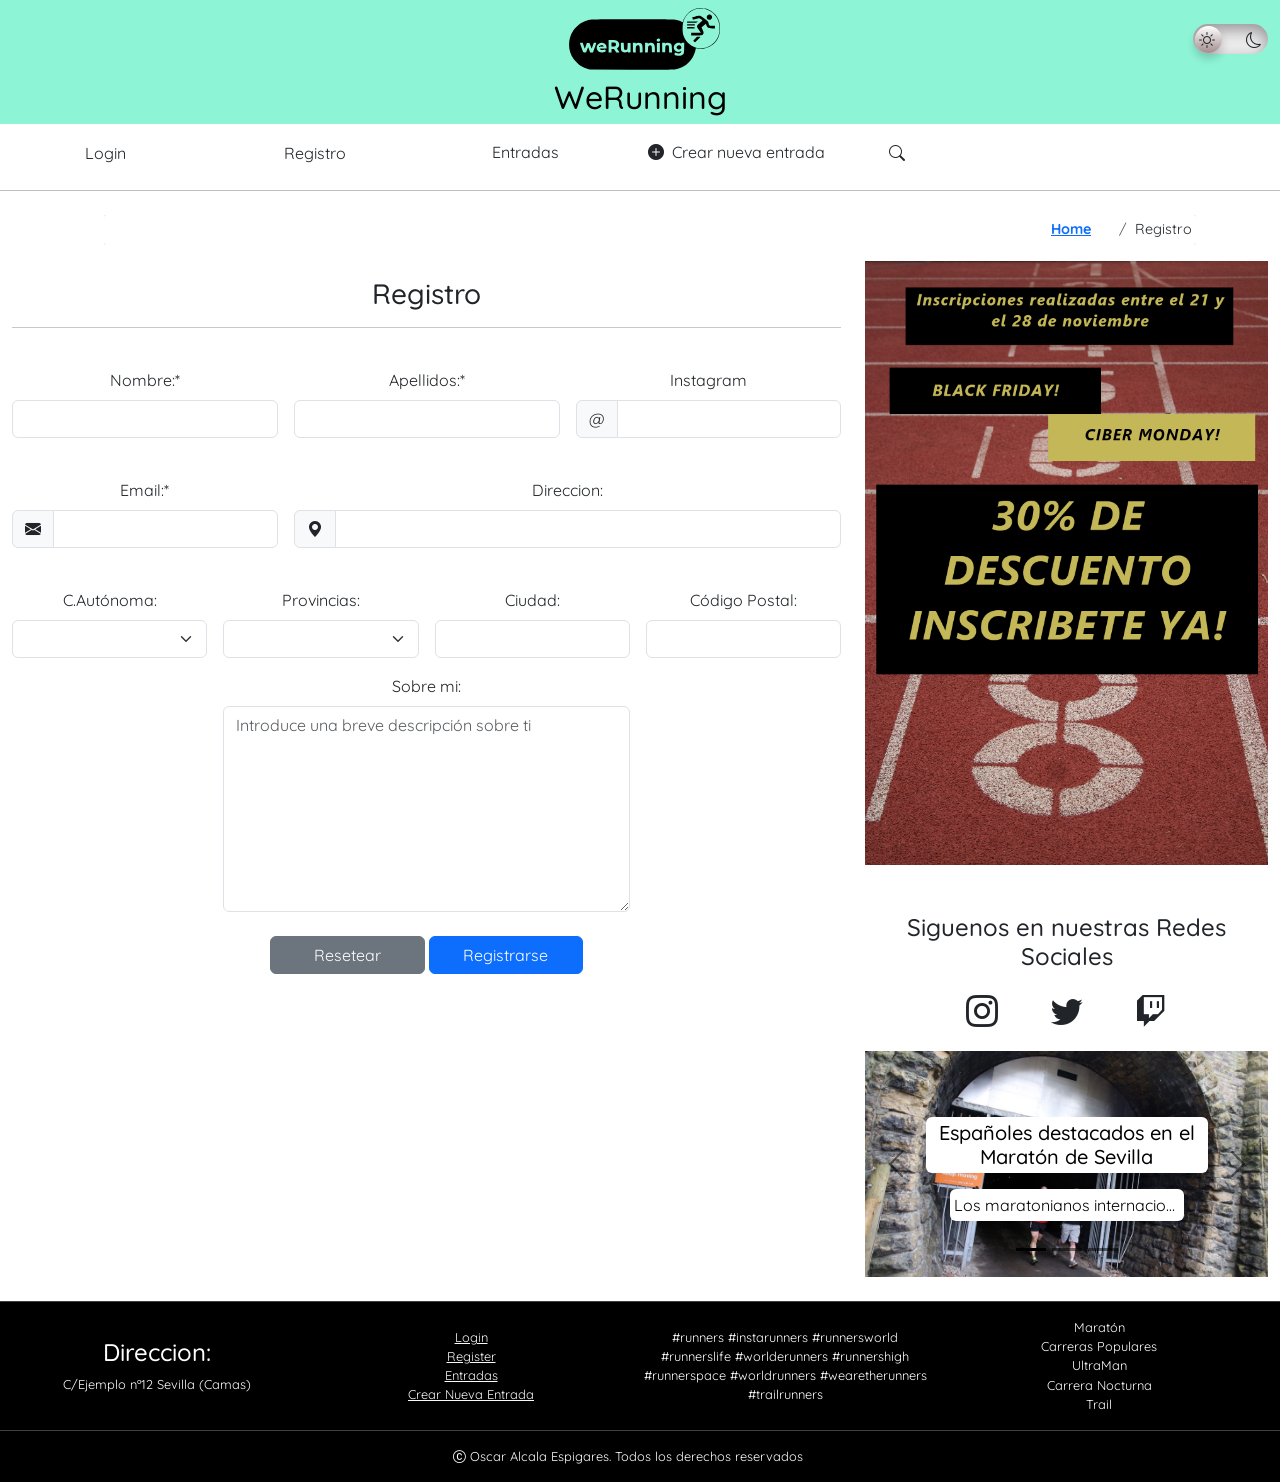
<file: registro.html>
<!DOCTYPE html>
<html lang="es">

<head>
  <meta charset="UTF-8">
  <meta http-equiv="X-UA-Compatible" content="IE=edge">
  <meta name="viewport" content="width=device-width, initial-scale=1.0">
  <link rel="stylesheet" href="assets/bootstrap-5.3.0-alpha1-dist/css/bootstrap.min.css">
  <link rel="stylesheet" href="https://cdn.jsdelivr.net/npm/bootstrap-icons@1.10.3/font/bootstrap-icons.css">
  <link rel="stylesheet" href="assets/css/styles.css">
  <link rel="stylesheet" href="assets/css/custom.css">
  <script defer src="assets/bootstrap-5.3.0-alpha1-dist/js/bootstrap.bundle.js"></script>
  <script defer src="assets/js/utils.js"></script>
  <script defer src="./assets/js/switch.js"></script>
  <title>weRunning</title>
</head>

<body>
  <div class="container-fluid ">
    <header class="row sticky-top">
      <div class="col-4 ms-auto text-center">
        <img class="p-2 ps-3 " src="assets/img/image.svg"  alt="Logo WeRunning">
      </div>
      <div class="form-check  form-switch col-4 " >
        <input type="checkbox" name="lightSwitch" id="lightSwitch"  class="input-switch">
        <label for="lightSwitch"  class="boton-switch ms-auto" > 
          <i class="bi bi-moon moon" ></i>
          <i class="bi bi-brightness-high sun"></i>
        </label>
      </div>
      <div class="col-12 d-none d-md-inline">
        <h2 class="text-center " tabindex="0">WeRunning</h2>
      </div>
    </header>
    <div class="row">
      <nav class="navbar navbar-expand-sm navbar-light bg-light">
        <div class="container-fluid">
          <button class="navbar-toggler ms-auto" type="button" data-bs-toggle="collapse"
            data-bs-target="#navbarSupportedContent" aria-controls="navbarSupportedContent" aria-expanded="false"
            aria-label="Toggle navigation">
            <span class="navbar-toggler-icon"></span>
          </button>
          <div class="collapse navbar-collapse row" id="navbarSupportedContent">
            <ul class="navbar-nav me-auto mb-2 mb-lg-0 col-sm-8 col-12 text-center">
              <li class="nav-item w-25 text-center mx-auto">
                <a href="#" class="btn btn-link nav-link text-light" data-bs-toggle="modal" data-bs-target="#login" tabindex="0" aria-current="page">Login</a>
              </li>
              <li class="nav-item w-25 text-center mx-auto">
                <a href="./registro.html" class="btn btn-link nav-link text-light" tabindex="0" aria-current="page">Registro</a>
              </li>
              <li class="nav-item w-25 text-center mx-auto">
                <a href="./index.html" class="nav-link text-light" tabindex="0" aria-current="page">Entradas</a>
              </li>
              <li class="nav-item w-25 text-center mx-auto">
                <a class="nav-link text-light" href="#" tabindex="0" aria-current="page">
                  <i class="bi bi-plus-circle-fill me-2 text-light"></i>Crear nueva entrada</a>
              </li>
            </ul>
            <div
              class="col-sm-4 col-12 d-flex align-items-center justify-content-center justify-content-sm-start flex-column flex-sm-row">
              <a class="bi bi-search mx-sm-4 my-2 text-light" data-bs-toggle="collapse" href="#buscador" role="button"
                aria-expanded="false" aria-controls="buscador" tabindex="0" aria-label="Botón busqueda"></a>
              <div class="m-auto collapse" id="buscador">
                <form class="d-flex m-auto">
                  <input class="form-control me-2 d-inline" type="search" placeholder="Introduce entrada" aria-label="Buscador">
                  <button type="button" class="btn btn-primary d-inline" aria-label="buscar">
                    <i class="bi bi-search"></i>
                  </button>
                </form>
              </div>
            </div>
            <hr class="mt-3">
          </div>
        </div>
      </nav>
    </div>
    <div class="row container ms-auto me-5">
      <div class="col-12">
        <nav aria-label="breadcrumb" class="div-eventos-light">
          <ol class="breadcrumb justify-content-end bg-light">
            <li class="breadcrumb-item m-1 ms-3 text-light breadcrumb-text"><a href="#" aria-current="page"><strong>Home</strong></a></li>
            <li class="breadcrumb-item active m-1 ms-3 text-light breadcrumb-text" aria-current="page" tabindex="0">Registro</li>
          </ol>
        </nav>
      </div>
    </div>
    
    <main class="row">
      
      <div class="col-md-8 col-12">
        <h3 class="text-center my-3" tabindex="0">Registro</h3>
        <hr>
        <form class="text-md-center row g-3">
          <div class="col-10 mx-auto col-md-4">
            <label class="mt-4 mb-2 form-label" for="nombre">Nombre:*</label>
            <input class="form-control" type="text" name="nombre" id="nombre" aria-label="nombre" aria-required="true" tabindex="0">
          </div>
          <div class="col-10 mx-auto col-md-4">
            <label class="mt-4 mb-2 form-label" for="apellidos">Apellidos:*</label>
            <input class=" form-control" type="text" name="apellidos" id="apellidos" aria-label="apellidos" aria-required="true" tabindex="0">
          </div>
          <div class="col-10 mx-auto col-md-4">
            <label for="usernameInsta" class="mt-4 mb-2 form-label">Instagram</label>
            <div class="input-group">
              <span class="input-group-text" id="instagram">@</span>
              <input type="text" class="form-control" id="usernameInsta" aria-label="Cuenta de Instagram"  tabindex="0">
            </div>
          </div>
          <div class="col-10 mx-auto col-md-4">
            <label class="mt-4 mb-2 form-label" for="email">Email:*</label>
            <div class="input-group">
              <span class="input-group-text"><i class="bi bi-envelope-fill"></i></span>
              <input type="email" class="form-control" id="email"  aria-label="Cuenta de email" aria-required="true" tabindex="0">
            </div>
          </div>
          <div class="col-10 mx-auto col-md-8">
            <label class="mt-4 mb-2 form-label" for="direccion">Direccion:</label>
            <div class="input-group">
              <span class="input-group-text"><i class="bi bi-geo-alt-fill"></i></span>
              <input type="text" class="form-control" id="direccion"  aria-label="direccion" tabindex="0">
            </div>
          </div>
          <div class="col-10 mx-auto col-md-3">
            <label class="mt-4 mb-2 form-label" for="CCAA">C.Autónoma:</label>
            <select class="form-select" name="CCAA" id="CCAA" tabindex="0">
              
            </select>
          </div>
          <div class="col-10 mx-auto col-md-3">
            <label class="mt-4 mb-2 form-label" for="provincias">Provincias:</label>
            <select class="form-select" name="provincias" id="provincias" tabindex="0">
              
            </select>
          </div>
          <div class="col-10 mx-auto col-md-3">
            <label class="mt-4 mb-2 form-label" for="ciudad">Ciudad:</label>
            <input class="form-control" type="text" id="ciudad" aria-label="ciudad" tabindex="0">
          </div>
          <div class="col-10 mx-auto col-md-3">
            <label class="mt-4 mb-2 form-label" for="CP">Código Postal:</label><br>
            <input class="form-control" type="text" id="CP" data-toggle="tooltip" data-placement="top"
              title="Debe ser un numero de 5 cifras" aria-label="Codigo Postal" tabindex="0">
          </div>
          <div class="col-10 mx-auto col-md-6">
            <label for="descripcion" class="form-label">Sobre mi:</label>
            <textarea class="form-control" id="descripcion" placeholder="Introduce una breve descripción sobre ti"
              rows="8" aria-label="Descripcion sobre mi" tabindex="0"></textarea>
          </div>
          <div class="col-12 row mx-auto">
            <div class=" col-10 col-sm-8  col-lg-6 my-4 text-center mx-auto">
              <button type="reset" class="btn btn-secondary boton-registro" tabindex="0">Resetear</button>
              <button type="submit" class="btn btn-primary boton-registro" tabindex="0">Registrarse</button>
            </div>
          </div>
        </form>
        <div class="d-inline d-sm-none">
          <hr>
        </div>
      </div>
      <div class="col-md-4 col-12">
        <aside>
          <div class="mx-auto d-none d-md-inline ">
            <img class="w-100"  src="./assets/img/banner_editable.png" alt="Banner descuento black friday" tabindex="0">
          </div>
          <div>
            <h4 class="mx-auto mt-5 mb-3  text-center">Siguenos en nuestras Redes Sociales</h4>
            <div class="d-flex justify-content-between w-50 mx-auto mb-3">
              <i role="img" class="bi bi-instagram redes-sociales" title="instagram" tabindex="0"></i>
              <i role="img" class="bi bi-twitter redes-sociales" title="twitter" tabindex="0"></i>
              <i role="img" class="bi bi-twitch redes-sociales" title="twitch" tabindex="0"></i>
            </div>
          </div>
        </aside>
        <div id="carouselExampleDark" class="carousel carousel-dark slide col-10 col-md-12 mx-auto"
          data-bs-ride="carousel">
          <div class="carousel-indicators">
            <button type="button" data-bs-target="#carouselExampleDark" data-bs-slide-to="0" class="active"
              aria-current="true" aria-label="Noticia 1"></button>
            <button type="button" data-bs-target="#carouselExampleDark" data-bs-slide-to="1"
              aria-label="Noticia 2"></button>
            <button type="button" data-bs-target="#carouselExampleDark" data-bs-slide-to="2"
              aria-label="Noticia 3"></button>
          </div>
          <div class="carousel-inner">
            <div class="carousel-item active" data-bs-interval="10000">
              <img src="assets/img/entrada2.png" class="d-block w-100" alt="foto1">
              <div class="carousel-caption">
                <h5 class="rounded p-1 bg-light text-carousel-light" tabindex="0">Españoles destacados en el Maratón de Sevilla</h5>
                <p class="rounded  p-1 bg-light text-carousel-light text-truncate my-3 mx-4" tabindex="0">Los maratonianos internacionales Dani Mateo, Jorge Blanco
                  y Laura Méndez
                  destacan
                  en el elenco de atletas de élite españoles que disputarán el próximo domingo 19 de febrero el Zúrich
                  </p>
              </div>
            </div>
            <div class="carousel-item" data-bs-interval="2000">
              <img src="assets/img/entrada3.png" class="d-block w-100" alt="foto2">
              <div class="carousel-caption">
                <h5 class="rounded p-1 bg-light text-carousel-light" tabindex="0">l Snow Running Sierra Nevada</h5>
                <p class="rounded bg-light p-1 text-carousel-light text-truncate my-3 mx-4" tabindex="0">El último fin de semana del mes de enero acoge la primera prueba deportiva en la estación de esquí de Sierra Nevada. La Snow Running Sierra Nevada 2023 se celebrará este viernes, con su prueba Vertical de</p>
              </div>
            </div>
            <div class="carousel-item">
              <img src="assets/img/entrada4.png" class="d-block w-100" alt="foto3">
              <div class="carousel-caption">
                <h5 class="rounded p-1 bg-light text-carousel-light" tabindex="0">Toni Abadía se pasa al duatlón</h5>
                <p class="rounded p-1 bg-light text-carousel-light text-truncate my-3 mx-4" tabindex="0">Sin intención de abandonar el atletismo, Toni Abadía se cambió de deporte y se estrenó este domingo en el X Duatlón Ciudad de Fraga</p>
              </div>
            </div>
          </div>
          <button class="carousel-control-prev" type="button" data-bs-target="#carouselExampleDark"
            data-bs-slide="prev">
            <span class="carousel-control-prev-icon" aria-hidden="true"></span>
            <span class="visually-hidden">Previous</span>
          </button>
          <button class="carousel-control-next" type="button" data-bs-target="#carouselExampleDark"
            data-bs-slide="next">
            <span class="carousel-control-next-icon" aria-hidden="true"></span>
            <span class="visually-hidden">Next</span>
          </button>
        </div>
      </div>
    </main>
    <footer class="row mt-4">
      <hr class="mb-3">
      <div class="row">
        <div class="col-3 m-auto">
          <h4 class="text-center" tabindex="0">Direccion:</h4>
          <p class="text-center" tabindex="0">C/Ejemplo nº12 Sevilla (Camas)</p>
        </div>
        <div class="col-3 m-auto">
          <ul class="list-group-flush ps-0">
            <li class="list-group-item text-center">
              <a class="link-light" href="#" data-bs-toggle="modal" data-bs-target="#login" tabindex="0">Login</a>
            </li>
            <li class="list-group-item text-center">
              <a class="link-light" href="./registro.html" tabindex="0">Register</a>
            </li>
            <li class="list-group-item text-center">
              <a class="link-light" href="./index.html" tabindex="0">Entradas</a>
            </li>
            <li class="list-group-item text-center">
              <a class="link-light" href="#" tabindex="0">Crear Nueva Entrada</a>
            </li>
          </ul>
        </div>
        <div class="col-3 m-auto">
          <p role="note" class="text-center" tabindex="0" aria-label="Hastags running">
            #runners #instarunners #runnersworld #runnerslife #worlderunners #runnershigh <span
              class="d-none d-md-inline">#runnerspace #worldrunners #wearetherunners #trailrunners</span>
          </p>
        </div>
        <div class="col-3 m-auto">
          <ul class="list-group-flush ps-0">
            <li class="list-group-item text-center" tabindex="0">
              Maratón
            </li>
            <li class="list-group-item text-center" tabindex="0">
              Carreras Populares
            </li>
            <li class="list-group-item text-center" tabindex="0"> 
              UltraMan
            </li>
            <li class="list-group-item text-center" tabindex="0">
              Carrera Nocturna
            </li>
            <li class="list-group-item text-center" tabindex="0">
              Trail
            </li>
          </ul>
        </div>
      </div>
      <hr>
      <div class="row">
        <div class="col-12">
          <p class="text-center" tabindex="0">
            <i class="bi bi-c-circle"></i>
            Oscar Alcala Espigares. Todos los derechos reservados
          </p>
        </div>
      </div>
    </footer>
  </div>
  <!-- Modal Login -->
  <div class="modal fade modal-fullscreen-sm-down" id="login" data-bs-backdrop="static" data-bs-keyboard="false"
    tabindex="-1" aria-labelledby="staticBackdropLabel" aria-hidden="true">
    <div class="modal-dialog modal-dialog-centered ">
      <div class="modal-content bg-light">
        <div class="modal-header">
          <h5 class="modal-title" id="staticBackdropLabel">Login</h5>
          <button type="button" class="btn-close text-light" data-bs-dismiss="modal" aria-label="Close"></button>
        </div>
        <div class="modal-body">
          <form class="text-center">
            <div class="input-group w-50 mx-auto my-4">
              <span class="input-group-text"><i class="bi bi-person-fill"></i></span>
              <input type="text" class="form-control"  placeholder="Usuario" aria-label="Usuario" >
            </div>
            <div class="input-group w-50 mx-auto">
              <span class="input-group-text" ><i class="bi bi-key-fill"></i></span>
              <input type="text" class="form-control" placeholder="Contraseña" aria-label="Contraseña">
            </div>

            <div class="form-check my-4 text-center">
              <label class="form-check-label" for="sesion">
                <input class="form-check-input" type="checkbox" id="sesion">
                Mantener sesión iniciada
              </label>
            </div>
          </form>
          <p class="text-center">
            <a class="mb-4 link-primary" href="#">He olvidado la contraseña</a>
          </p>
        </div>
        <div class="modal-footer">
          <button type="button" class="btn btn-secondary" data-bs-dismiss="modal">Cancelar</button>
          <button type="submit" class="btn btn-primary" data-bs-dismiss="modal">Login</button>
        </div>
      </div>
    </div>
  </div>


</body>

</html>
</file>
<file: assets/css/styles.css>
@import url('https://fonts.googleapis.com/css2?family=Quicksand:wght@300;400;500;600;700&display=swap');

*{
    font-family: "Quicksand";
}
header, footer{
    background-color: rgb(141, 244, 213);
}
body{
  min-width: 400px;
}

/*--------------------------- Header y Nav ------------------------------------------*/

nav{
    background-color: rgb(234, 234, 234);
}
header div img{
    min-width: 125px;
    max-width: 175px;
}
li a p{
    white-space: nowrap;
}
li a img{
    width: 30%;
}
.icono-sun{
    font-size: 20px;
    width: 20px;
}
header h2{
  color: #000000 !important;
}
.breadcrumb-text{
  font-size: 90%;
}




/*------------------------------- Aside -----------------------------------------*/

i span{
    font-style: normal;
}
.carousel-caption h5,.carousel-caption p{
   
}
.redes-sociales{
    font-size: 2em;
  }

/*-------------------------------- Main -----------------------------------------*/

.marcador{
    top: 90%;
    left: 90%;
    font-size: 40px;
    z-index: 2;
    color: rgb(141, 244, 213);
}
.entrada{
    background-color:  rgb(234, 234, 234);
    border-radius: 20px;
    
}
.entrada h4{
    font-size: 3.5vw;
}
.entrada p, .entrada a{
    font-size: 2.5vw;
    
}
.entrada p{
    display: -webkit-box;
    -webkit-box-orient: vertical;
    -webkit-line-clamp: 7;
    overflow: hidden;
}
.modal-body p a{
    font-size: 0.7rem;
}
.boton-registro{
    width: 40%;
}

/*------------------------------------- Footer ------------------------------------*/

footer{
    background-color: black;
}
footer p,footer li,footer h4{
    color: white !important;
}
footer p,footer li{
    font-size: 0.8rem;
}
footer hr{
    color: white;
}
footer hr:first-of-type{
    margin: 0px;
}


/*------------------------------------- Media --------------------------------------*/

@media screen and (min-width:576px){
    .entrada h4{
        font-size: 2.5vw;
    }
    .entrada p, .entrada a{
        font-size: 2vw;
    }

}
@media screen and (min-width:768px){
    .entrada h4{
        font-size: 2vw;
    }
    .entrada p, .entrada a{
        font-size: 1.5vw;
    }
}
@media screen and (min-width:992px){
    .entrada h4{
        font-size: 1.4vw;
    }
    .entrada p, .entrada a{
        font-size: 0.7vw;
    }
}


/*------------------------Mostrar Video-----------------------------
*
*/
.oculto{
    display: none;
}

#myVideo {
    top: 0;
    left: 0;
    min-width: 100%;
    min-height: 100%;
    max-width: 100%;
    max-height: 100%;
    
    z-index: 10001;
  }

#content{
    top:2%;
    right: 2%;
}
  #content,#animacion{
    z-index: 10002;
  }

  .contenidoVideo{
    top: 0;
    left: 0;
    height: auto;
  }

  .btn-close {
    padding: 20px;
    height: auto;
    color: rgb(141, 244, 213);
    z-index: 10002;
    background-color: white;
  }  
  #content h1:hover {
    cursor: pointer;
    color: rgb(148, 148, 148);
  }
  .animacion {
    width:100%;
    height: 100px;
    background: #536894;
 
    bottom: 20%;
    animation: mymove 5s ;
    z-index: 10002;
  }
  
  @keyframes mymove {
    from {bottom: 100%;}
    to {bottom: 20%;}
  }
  .ajusteVideo{
    width: 85%;
    margin: auto;
  }


  /*-----------------Switch Dark mode----------------------*/

  .boton-switch {
    width:75px;
    height:30px;
    position: relative;
    display: block;
    background: #ebebeb;
    border-radius: 200px;
    box-shadow: inset 0px 5px 15px rgba(0,0,0,0.4), inset 0px -5px 15px rgba(255,255,255,0.4);
    cursor: pointer;
  }

  .boton-switch:after {
    content: "";
    width:27px;
    height: 27px;
    position: absolute;
    top:1.5px;
    left:1.5px;
    background: linear-gradient(180deg,#ffffff,#a38d8d);
    border-radius: 180px;
    box-shadow: 0px 5px 10px rgba(0,0,0,0.2);
  }
  .input-switch {
    width: 0;
    height: 0;
    visibility: hidden;
  }

  .input-switch:checked + .boton-switch {
    background: #242424;
  }
  .input-switch:checked + .boton-switch:after {
    left:73.5px;
    transform: translateX(-100%);
    background: linear-gradient(180deg,#777,#3a3a3a);
  }
  .boton-switch, .boton-switch:after {
    transition: 0.3s
  }
  .boton-switch:active:after{ 
    width: 39px; 
  }


  .input-switch:checked + .boton-switch + .background {
    background:#242424;
  }


  .boton-switch i {
    position: absolute;
    width: 18px;
    top:3.5px;
    z-index: 100;
  }
  .boton-switch i.sun {
    left:6px;
    fill:#fff;
    transition: 0.3s;
  }
  .boton-switch i.moon {
    left:53px;
    fill:#7e7e7e;
    transition: 0.3s;
  }
  .input-switch:checked + .boton-switch i.sun {
    fill:#7e7e7e;
  }
  .input-switch:checked + .boton-switch i.moon {
    fill:#fff;
  }
</file>
<file: assets/css/custom.css>
#lightSwitch {
  transform: scale(1.8);
}

.bg-light {
  background-color: rgb(255, 255, 255) !important;
  border-radius: 3px;
  color: rgb(0, 0, 0);

}

.bg-dark {
  background-color: rgb(0, 0, 0) !important;
  color: rgb(255, 255, 255);

}

.div-eventos-light {
  background-color:  rgb(234, 234, 234) !important;
  color: rgb(0, 0, 0);

}
.div-eventos-dark {
  background-color: rgb(71, 71, 71) !important;
  color: rgb(255, 255, 255);
}
</file>
